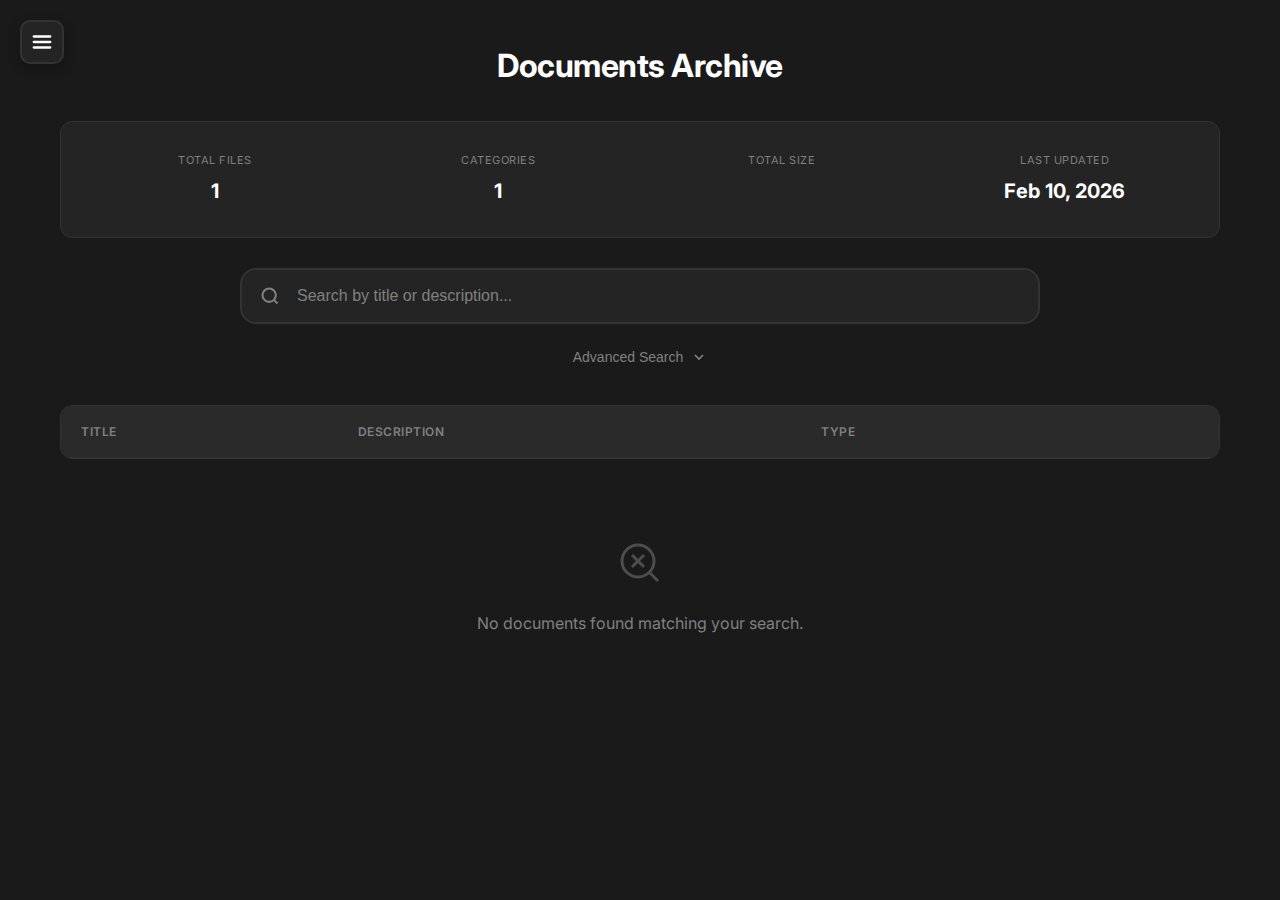
<file: index.html>
<!DOCTYPE html>
<html lang="en">
<head>
    <meta charset="UTF-8">
    <meta name="viewport" content="width=device-width, initial-scale=1.0">
    <title>Documents Archive</title>
    <link rel="stylesheet" href="src/css/style.css">
    <link href="https://fonts.googleapis.com/css2?family=Inter:wght@300;400;500;600;700&display=swap" rel="stylesheet">
</head>
<body>
    <!-- Mobile Menu Overlay -->
    <div id="mobileOverlay" class="mobile-overlay" onclick="closeMobileMenu()"></div>

    <!-- Mobile Menu -->
    <nav id="mobileMenu" class="mobile-menu">
        <button class="mobile-menu-close" onclick="closeMobileMenu()">
            <svg width="24" height="24" viewBox="0 0 24 24" fill="none" stroke="currentColor" stroke-width="2">
                <line x1="18" y1="6" x2="6" y2="18"></line>
                <line x1="6" y1="6" x2="18" y2="18"></line>
            </svg>
        </button>
        <a href="index.html" class="mobile-menu-item active">Home</a>
        <a href="index.html" class="mobile-menu-item">Documents</a>
        <a href="about.html" class="mobile-menu-item">About</a>
    </nav>

    <!-- Hamburger Button -->
    <button class="hamburger" onclick="openMobileMenu()" aria-label="Menu">
        <svg width="28" height="28" viewBox="0 0 24 24" fill="none" stroke="currentColor" stroke-width="2.5" stroke-linecap="round" stroke-linejoin="round">
            <line x1="3" y1="12" x2="21" y2="12"></line>
            <line x1="3" y1="6" x2="21" y2="6"></line>
            <line x1="3" y1="18" x2="21" y2="18"></line>
        </svg>
    </button>

    <!-- Main Container -->
    <div class="container">
        
        <!-- Site Title (Logo Text) -->
        <h1 class="site-title">Documents Archive</h1>

        <!-- Stats Bar -->
        <div class="stats-bar">
            <div class="stat-item">
                <span class="stat-label">Total Files</span>
                <span class="stat-value" id="totalFiles">0</span>
            </div>
            <div class="stat-item">
                <span class="stat-label">Categories</span>
                <span class="stat-value" id="totalCategories">0</span>
            </div>
            <div class="stat-item">
                <span class="stat-label">Total Size</span>
                <span class="stat-value" id="totalSize">0 GB</span>
            </div>
            <div class="stat-item">
                <span class="stat-label">Last Updated</span>
                <span class="stat-value" id="lastUpdate">Today</span>
            </div>
        </div>

        <!-- Search Section -->
        <div class="search-container">
            <div class="search-wrapper">
                <svg class="search-icon" width="20" height="20" viewBox="0 0 24 24" fill="none" stroke="currentColor" stroke-width="2.5">
                    <circle cx="11" cy="11" r="8"></circle>
                    <path d="m21 21-4.35-4.35"></path>
                </svg>
                <input type="text" id="searchInput" class="search-input" placeholder="Search by title or description...">
                <button class="search-clear" id="searchClear" onclick="clearSearch()">
                    <svg width="18" height="18" viewBox="0 0 24 24" fill="none" stroke="currentColor" stroke-width="2.5">
                        <line x1="18" y1="6" x2="6" y2="18"></line>
                        <line x1="6" y1="6" x2="18" y2="18"></line>
                    </svg>
                </button>
            </div>
            
            <!-- Advanced Search Toggle -->
            <button class="advanced-toggle" onclick="toggleAdvanced()">
                <span>Advanced Search</span>
                <svg id="advancedArrow" width="16" height="16" viewBox="0 0 24 24" fill="none" stroke="currentColor" stroke-width="2.5">
                    <polyline points="6 9 12 15 18 9"></polyline>
                </svg>
            </button>

            <!-- Advanced Search Panel -->
            <div id="advancedPanel" class="advanced-panel">
                <div class="checkbox-group">
                    <label class="checkbox-wrapper">
                        <input type="checkbox" id="checkAll" checked onchange="toggleAllTypes()">
                        <svg viewBox="0 0 64 64" height="2em" width="2em">
                            <path d="M 0 16 V 56 A 8 8 90 0 0 8 64 H 56 A 8 8 90 0 0 64 56 V 8 A 8 8 90 0 0 56 0 H 8 A 8 8 90 0 0 0 8 V 16 L 32 48 L 64 16 V 8 A 8 8 90 0 0 56 0 H 8 A 8 8 90 0 0 0 8 V 56 A 8 8 90 0 0 8 64 H 56 A 8 8 90 0 0 64 56 V 16" pathLength="575.0541381835938" class="checkbox-path"></path>
                        </svg>
                        <span>ALL</span>
                    </label>
                    
                    <label class="checkbox-wrapper">
                        <input type="checkbox" id="checkDoc" checked onchange="updateTypeFilter()">
                        <svg viewBox="0 0 64 64" height="2em" width="2em">
                            <path d="M 0 16 V 56 A 8 8 90 0 0 8 64 H 56 A 8 8 90 0 0 64 56 V 8 A 8 8 90 0 0 56 0 H 8 A 8 8 90 0 0 0 8 V 16 L 32 48 L 64 16 V 8 A 8 8 90 0 0 56 0 H 8 A 8 8 90 0 0 0 8 V 56 A 8 8 90 0 0 8 64 H 56 A 8 8 90 0 0 64 56 V 16" pathLength="575.0541381835938" class="checkbox-path"></path>
                        </svg>
                        <span>DOC</span>
                    </label>
                    
                    <label class="checkbox-wrapper">
                        <input type="checkbox" id="checkImg" checked onchange="updateTypeFilter()">
                        <svg viewBox="0 0 64 64" height="2em" width="2em">
                            <path d="M 0 16 V 56 A 8 8 90 0 0 8 64 H 56 A 8 8 90 0 0 64 56 V 8 A 8 8 90 0 0 56 0 H 8 A 8 8 90 0 0 0 8 V 16 L 32 48 L 64 16 V 8 A 8 8 90 0 0 56 0 H 8 A 8 8 90 0 0 0 8 V 56 A 8 8 90 0 0 8 64 H 56 A 8 8 90 0 0 64 56 V 16" pathLength="575.0541381835938" class="checkbox-path"></path>
                        </svg>
                        <span>IMG</span>
                    </label>
                    
                    <label class="checkbox-wrapper">
                        <input type="checkbox" id="checkVideo" checked onchange="updateTypeFilter()">
                        <svg viewBox="0 0 64 64" height="2em" width="2em">
                            <path d="M 0 16 V 56 A 8 8 90 0 0 8 64 H 56 A 8 8 90 0 0 64 56 V 8 A 8 8 90 0 0 56 0 H 8 A 8 8 90 0 0 0 8 V 16 L 32 48 L 64 16 V 8 A 8 8 90 0 0 56 0 H 8 A 8 8 90 0 0 0 8 V 56 A 8 8 90 0 0 8 64 H 56 A 8 8 90 0 0 64 56 V 16" pathLength="575.0541381835938" class="checkbox-path"></path>
                        </svg>
                        <span>VIDEO</span>
                    </label>
                </div>
                
                <div class="items-per-page">
                    <label>Items per page:</label>
                    <select id="itemsPerPage" onchange="changeItemsPerPage()">
                        <option value="10" selected>10</option>
                        <option value="20">20</option>
                    </select>
                </div>
            </div>
        </div>

        <!-- Documents Table -->
        <div class="table-container">
            <table class="documents-table">
                <thead>
                    <tr>
                        <th>TITLE</th>
                        <th>DESCRIPTION</th>
                        <th>TYPE</th>
                        <th></th>
                    </tr>
                </thead>
                <tbody id="documentsTableBody">
                    <!-- Documents loaded dynamically -->
                </tbody>
            </table>
        </div>

        <!-- Empty State -->
        <div id="emptyState" class="empty-state hidden">
            <svg width="48" height="48" viewBox="0 0 24 24" fill="none" stroke="currentColor" stroke-width="1.5">
                <circle cx="11" cy="11" r="8"></circle>
                <path d="m21 21-4.35-4.35"></path>
                <line x1="8" y1="8" x2="14" y2="14"></line>
                <line x1="14" y1="8" x2="8" y2="14"></line>
            </svg>
            <p>No documents found matching your search.</p>
        </div>

        <!-- Pagination -->
        <div class="pagination" id="pagination">
            <!-- Pagination buttons generated dynamically -->
        </div>

    </div>

    <!-- Scripts -->
    <script src="src/js/data.js"></script>
    <script src="src/js/app.js"></script>
</body>
</html>
</file>
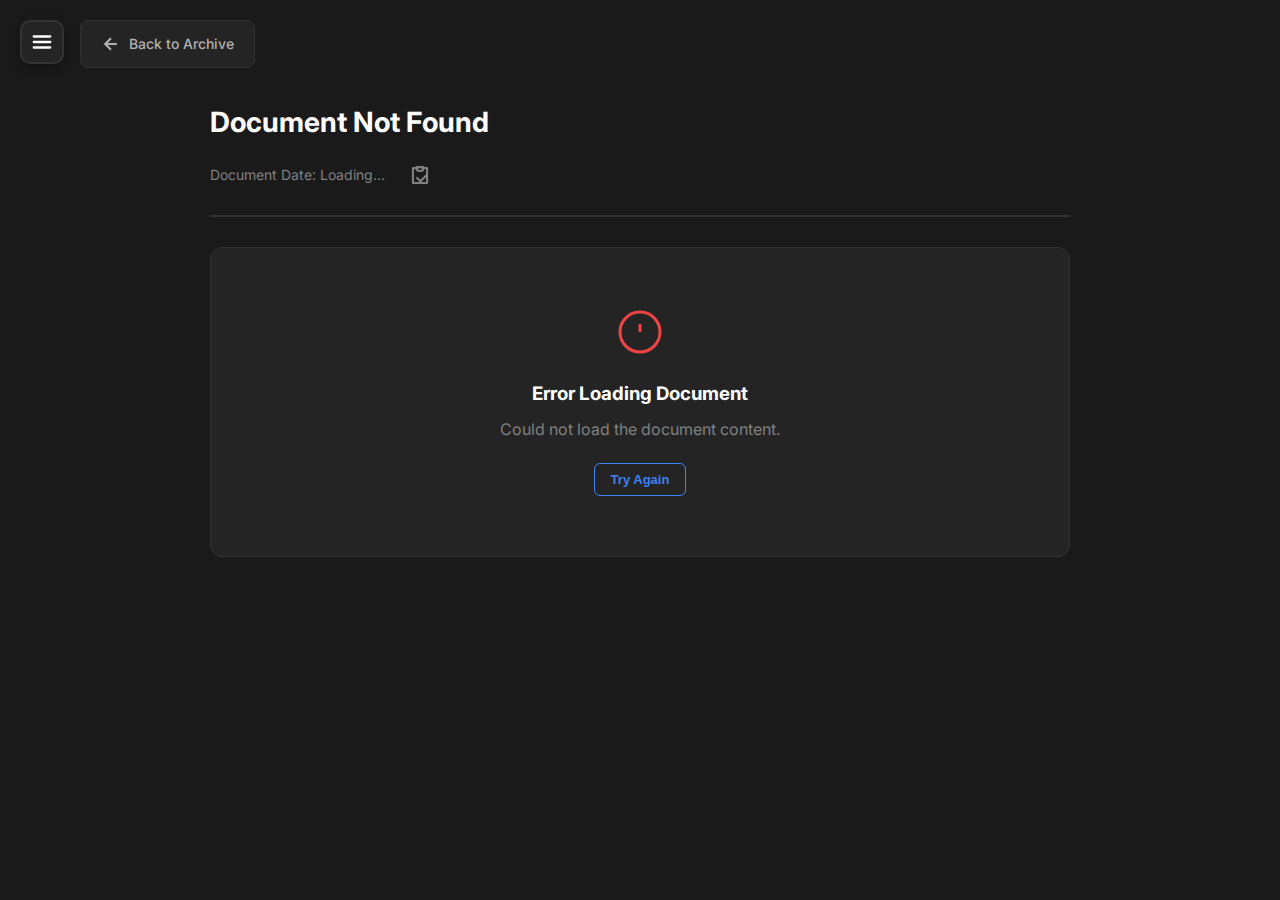
<file: document.html>
<!DOCTYPE html>
<html lang="en">
<head>
    <meta charset="UTF-8">
    <meta name="viewport" content="width=device-width, initial-scale=1.0">
    <title>Document View</title>
    <link rel="stylesheet" href="src/css/style.css">
    <link href="https://fonts.googleapis.com/css2?family=Inter:wght@300;400;500;600;700&display=swap" rel="stylesheet">
    <script src="src/js/markdown.js"></script>
</head>
<body class="document-page">
    <!-- Mobile Menu Overlay -->
    <div id="mobileOverlay" class="mobile-overlay" onclick="closeMobileMenu()"></div>

    <!-- Mobile Menu -->
    <nav id="mobileMenu" class="mobile-menu">
        <button class="mobile-menu-close" onclick="closeMobileMenu()">
            <svg width="24" height="24" viewBox="0 0 24 24" fill="none" stroke="currentColor" stroke-width="2">
                <line x1="18" y1="6" x2="6" y2="18"></line>
                <line x1="6" y1="6" x2="18" y2="18"></line>
            </svg>
        </button>
        <a href="index.html" class="mobile-menu-item">Home</a>
        <a href="documents.html" class="mobile-menu-item">Documents</a>
        <a href="about.html" class="mobile-menu-item">About</a>
    </nav>

    <!-- Hamburger Button -->
    <button class="hamburger" onclick="openMobileMenu()" aria-label="Menu">
        <svg width="28" height="28" viewBox="0 0 24 24" fill="none" stroke="currentColor" stroke-width="2.5" stroke-linecap="round" stroke-linejoin="round">
            <line x1="3" y1="12" x2="21" y2="12"></line>
            <line x1="3" y1="6" x2="21" y2="6"></line>
            <line x1="3" y1="18" x2="21" y2="18"></line>
        </svg>
    </button>

    <!-- Back Button -->
    <a href="index.html" class="back-button">
        <svg width="20" height="20" viewBox="0 0 24 24" fill="none" stroke="currentColor" stroke-width="2.5">
            <line x1="19" y1="12" x2="5" y2="12"></line>
            <polyline points="12 19 5 12 12 5"></polyline>
        </svg>
        Back to Archive
    </a>

    <!-- Document Container -->
    <div class="document-container">
        
        <!-- Document Header -->
        <div class="document-header">
            <h1 id="docTitle" class="document-title">Loading...</h1>
            <div class="document-meta">
                <span id="docDate">Document Date: Loading...</span>
                <button class="copy-link-btn" onclick="copyCurrentLink()" title="Copy Link">
                    <svg width="20" height="20" stroke-width="2.5" viewBox="0 0 24 24" fill="none" xmlns="http://www.w3.org/2000/svg">
                        <g id="Clipboard">
                            <path id="Rectangle 2" d="M15 3.5H20.5V21.5H3.5V3.5H9" stroke="currentColor" stroke-linecap="round" stroke-linejoin="round"/>
                            <path id="Vector 1" d="M8.5 15.5L12.5 19.5L19.5 12.5" stroke="currentColor" stroke-linecap="round" stroke-linejoin="round"/>
                            <path id="Rectangle 1" d="M7.8431 3.5V2.5H16.1569V3.5C16.1569 5.49763 14.536 7.11364 12.5388 7.11364H11.4612C9.46398 7.11364 7.8431 5.49763 7.8431 3.5Z" stroke="currentColor" stroke-linecap="round" stroke-linejoin="round"/>
                        </g>
                    </svg>
                </button>
            </div>
        </div>

        <!-- Loading State -->
        <div id="loadingState" class="document-content-wrapper" style="text-align: center; padding: 60px;">
            <div class="loading-spinner" style="width: 40px; height: 40px; border-width: 3px;"></div>
            <p style="margin-top: 20px; color: var(--text-muted);">Loading document...</p>
        </div>

        <!-- Document Content -->
        <div id="docContent" class="document-content-wrapper hidden">
            <!-- Summary Section -->
            <div id="docSummary" class="document-summary"></div>
            
            <!-- People Section -->
            <div id="docPeople" class="document-section hidden">
                <h3>People</h3>
                <ul></ul>
            </div>

            <!-- Places Section -->
            <div id="docPlaces" class="document-section hidden">
                <h3>Places</h3>
                <ul></ul>
            </div>

            <!-- Custom Sections -->
            <div id="docCustomSections"></div>

            <!-- File Viewer -->
            <div class="file-viewer">
                <div class="file-viewer-header">
                    <span class="file-viewer-title">Document Preview</span>
                    <a id="downloadBtn" href="#" class="download-link" download>Download the file directly</a>
                </div>
                <div class="file-viewer-content">
                    <iframe id="docIframe" src="" frameborder="0"></iframe>
                </div>
            </div>
        </div>

        <!-- Error State -->
        <div id="errorState" class="document-content-wrapper hidden" style="text-align: center; padding: 60px;">
            <svg width="48" height="48" viewBox="0 0 24 24" fill="none" stroke="currentColor" stroke-width="1.5" style="color: #ef4444; margin-bottom: 16px;">
                <circle cx="12" cy="12" r="10"></circle>
                <line x1="12" y1="8" x2="12" y2="12"></line>
                <line x1="12" y1="16" x2="12.01" y2="16"></line>
            </svg>
            <h3 style="color: var(--text-primary); margin-bottom: 8px;">Error Loading Document</h3>
            <p style="color: var(--text-muted); margin-bottom: 20px;">Could not load the document content.</p>
            <button onclick="location.reload()" class="view-btn">Try Again</button>
        </div>

    </div>

    <!-- Toast Notification -->
    <div id="toast" class="toast">Link copied to clipboard!</div>

    <script src="src/js/data.js"></script>
    <script>
        // Get document ID from URL
        const urlParams = new URLSearchParams(window.location.search);
        const docId = urlParams.get('id');

        // Mobile Menu Functions
        function openMobileMenu() {
            document.getElementById('mobileMenu').classList.add('open');
            document.getElementById('mobileOverlay').classList.add('show');
            document.body.style.overflow = 'hidden';
        }

        function closeMobileMenu() {
            document.getElementById('mobileMenu').classList.remove('open');
            document.getElementById('mobileOverlay').classList.remove('show');
            document.body.style.overflow = '';
        }

        // Show/Hide states
        function showLoading() {
            document.getElementById('loadingState').classList.remove('hidden');
            document.getElementById('docContent').classList.add('hidden');
            document.getElementById('errorState').classList.add('hidden');
        }

        function showContent() {
            document.getElementById('loadingState').classList.add('hidden');
            document.getElementById('docContent').classList.remove('hidden');
            document.getElementById('errorState').classList.add('hidden');
        }

        function showError() {
            document.getElementById('loadingState').classList.add('hidden');
            document.getElementById('docContent').classList.add('hidden');
            document.getElementById('errorState').classList.remove('hidden');
        }

        // Load Document
        async function loadDocument() {
            if (!docId) {
                document.getElementById('docTitle').textContent = 'Document Not Found';
                showError();
                return;
            }

            // Try to find document in data.js first
            let doc = documentsData[docId];
            
            // If not found, try to auto-load from src/docs/
            if (!doc) {
                doc = await autoLoadDocument(docId);
            }

            if (!doc) {
                document.getElementById('docTitle').textContent = 'Document Not Found';
                showError();
                return;
            }

            // Set title and meta
            document.getElementById('docTitle').textContent = doc.title;
            document.getElementById('docDate').textContent = `Document Date: ${doc.date}`;
            document.title = `${doc.title} - Documents Archive`;
            
            // Set download link
            const downloadBtn = document.getElementById('downloadBtn');
            if (doc.fileUrl) {
                downloadBtn.href = doc.fileUrl;
                downloadBtn.download = doc.filename;
                downloadBtn.style.display = 'inline';
            } else {
                downloadBtn.style.display = 'none';
            }

            // Load markdown content
            try {
                const markdownUrl = doc.markdownUrl || `./src/docs/${docId}.md`;
                const response = await fetch(markdownUrl);
                
                if (!response.ok) {
                    throw new Error(`HTTP ${response.status}: ${response.statusText}`);
                }
                
                const markdown = await response.text();
                
                if (!markdown || markdown.trim().length === 0) {
                    throw new Error('Empty markdown file');
                }

                // Parse and display markdown
                const html = MarkdownParser.parse(markdown);
                document.getElementById('docSummary').innerHTML = html;

                // Parse special sections
                parseMarkdownSections(markdown);
                
                showContent();

            } catch (error) {
                console.error('Error loading markdown:', error);
                // Show basic info even if markdown fails
                document.getElementById('docSummary').innerHTML = `
                    <h2>Document Information</h2>
                    <p>${doc.description || 'No description available.'}</p>
                    <p style="color: var(--text-muted); margin-top: 20px;">
                        <small>Detailed description unavailable. You can still download the file below.</small>
                    </p>
                `;
                showContent();
            }

            // Set iframe preview
            setupIframePreview(doc);
        }

        // Auto-load document from file system
        async function autoLoadDocument(id) {
            // Try to fetch the markdown file to see if it exists
            try {
                const mdResponse = await fetch(`./src/docs/${id}.md`, { method: 'HEAD' });
                if (!mdResponse.ok) return null;
                
                // Try to get file info from directory listing or default values
                const doc = {
                    id: id,
                    title: id.split('-').map(word => 
                        word.charAt(0).toUpperCase() + word.slice(1)
                    ).join(' '),
                    description: 'Auto-loaded document',
                    filename: `${id}.pdf`,
                    fileUrl: `./src/docs/${id}.pdf`,
                    markdownUrl: `./src/docs/${id}.md`,
                    date: new Date().toISOString().split('T')[0],
                    size: 'Unknown',
                    type: 'pdf',
                    category: 'DOCUMENT',
                    fileType: 'doc'
                };

                // Try to determine actual file type
                const extensions = ['pdf', 'mp4', 'jpg', 'png', 'docx', 'txt'];
                for (const ext of extensions) {
                    try {
                        const fileCheck = await fetch(`./src/docs/${id}.${ext}`, { method: 'HEAD' });
                        if (fileCheck.ok) {
                            doc.filename = `${id}.${ext}`;
                            doc.fileUrl = `./src/docs/${id}.${ext}`;
                            doc.type = ext;
                            doc.fileType = getFileTypeFromExt(ext);
                            break;
                        }
                    } catch (e) {
                        // Continue to next extension
                    }
                }

                return doc;
                
            } catch (error) {
                console.error('Auto-load failed:', error);
                return null;
            }
        }

        function getFileTypeFromExt(ext) {
            const docExts = ['pdf', 'doc', 'docx', 'txt', 'rtf', 'xls', 'xlsx', 'ppt', 'pptx'];
            const imgExts = ['jpg', 'jpeg', 'png', 'gif', 'bmp', 'webp', 'svg'];
            const videoExts = ['mp4', 'avi', 'mkv', 'mov', 'webm'];
            
            if (docExts.includes(ext)) return 'doc';
            if (imgExts.includes(ext)) return 'img';
            if (videoExts.includes(ext)) return 'video';
            return 'doc';
        }

        function setupIframePreview(doc) {
            const iframe = document.getElementById('docIframe');
            const fileExt = (doc.type || 'pdf').toLowerCase();
            
            if (fileExt === 'pdf') {
                // Use Google Docs viewer as fallback for better compatibility
                const fileUrl = encodeURIComponent(window.location.origin + '/' + doc.fileUrl.replace('./', ''));
                iframe.src = `https://docs.google.com/gview?embedded=1&url=${fileUrl}`;
                // Fallback to direct if Google fails
                iframe.onerror = () => {
                    iframe.src = doc.fileUrl;
                };
            } else if (['jpg', 'jpeg', 'png', 'gif', 'webp', 'bmp', 'svg'].includes(fileExt)) {
                iframe.srcdoc = `
                    <!DOCTYPE html>
                    <html>
                    <head>
                        <style>
                            body { 
                                margin: 0; 
                                display: flex; 
                                align-items: center; 
                                justify-content: center; 
                                min-height: 100vh; 
                                background: #0a0a0a;
                            }
                            img { 
                                max-width: 100%; 
                                max-height: 90vh; 
                                object-fit: contain;
                            }
                        </style>
                    </head>
                    <body>
                        <img src="${doc.fileUrl}" alt="${doc.title}" onerror="this.parentElement.innerHTML='<p style=\\'color:white;text-align:center;\\'>Image failed to load</p>'">
                    </body>
                    </html>
                `;
            } else if (['mp4', 'webm', 'ogg', 'mov'].includes(fileExt)) {
                iframe.srcdoc = `
                    <!DOCTYPE html>
                    <html>
                    <head>
                        <style>
                            body { 
                                margin: 0; 
                                display: flex; 
                                align-items: center; 
                                justify-content: center; 
                                min-height: 100vh; 
                                background: #0a0a0a;
                            }
                            video { 
                                max-width: 100%; 
                                max-height: 90vh;
                            }
                        </style>
                    </head>
                    <body>
                        <video controls>
                            <source src="${doc.fileUrl}" type="video/${fileExt}">
                            <p style="color:white;">Your browser does not support the video tag.</p>
                        </video>
                    </body>
                    </html>
                `;
            } else {
                iframe.srcdoc = `
                    <!DOCTYPE html>
                    <html>
                    <head>
                        <style>
                            body { 
                                margin: 0; 
                                display: flex; 
                                align-items: center; 
                                justify-content: center; 
                                min-height: 100vh; 
                                background: #0a0a0a;
                                color: #fff;
                                font-family: sans-serif;
                                text-align: center;
                                padding: 40px;
                            }
                        </style>
                    </head>
                    <body>
                        <div>
                            <h3>Preview not available</h3>
                            <p>This file type cannot be previewed in browser.</p>
                            <a href="${doc.fileUrl}" download style="color: #3b82f6;">Download ${doc.filename}</a>
                        </div>
                    </body>
                    </html>
                `;
            }
        }

        function parseMarkdownSections(markdown) {
            // Extract People section
            const peopleMatch = markdown.match(/## People\s*\n([\s\S]*?)(?=##|$)/i);
            if (peopleMatch) {
                const peopleList = peopleMatch[1].split('\n')
                    .filter(line => line.trim().match(/^[-*]\s+/))
                    .map(line => line.replace(/^[-*]\s+/, '').trim())
                    .filter(line => line.length > 0);
                
                if (peopleList.length > 0) {
                    const peopleSection = document.getElementById('docPeople');
                    peopleSection.classList.remove('hidden');
                    peopleSection.querySelector('ul').innerHTML = peopleList.map(p => 
                        `<li>${escapeHtml(p)}</li>`
                    ).join('');
                }
            }

            // Extract Places section
            const placesMatch = markdown.match(/## Places\s*\n([\s\S]*?)(?=##|$)/i);
            if (placesMatch) {
                const placesList = placesMatch[1].split('\n')
                    .filter(line => line.trim().match(/^[-*]\s+/))
                    .map(line => line.replace(/^[-*]\s+/, '').trim())
                    .filter(line => line.length > 0);
                
                if (placesList.length > 0) {
                    const placesSection = document.getElementById('docPlaces');
                    placesSection.classList.remove('hidden');
                    placesSection.querySelector('ul').innerHTML = placesList.map(p => 
                        `<li>${escapeHtml(p)}</li>`
                    ).join('');
                }
            }
        }

        function escapeHtml(text) {
            const div = document.createElement('div');
            div.textContent = text;
            return div.innerHTML;
        }

        // Copy Link Function
        function copyCurrentLink() {
            const url = window.location.href;
            navigator.clipboard.writeText(url).then(() => {
                showToast();
            }).catch(err => {
                // Fallback
                const textArea = document.createElement('textarea');
                textArea.value = url;
                document.body.appendChild(textArea);
                textArea.select();
                document.execCommand('copy');
                document.body.removeChild(textArea);
                showToast();
            });
        }

        function showToast() {
            const toast = document.getElementById('toast');
            toast.classList.add('show');
            setTimeout(() => {
                toast.classList.remove('show');
            }, 2000);
        }

        // Initialize
        showLoading();
        loadDocument();
    </script>
</body>
</html>
</file>
<file: src/css/style.css>
/* Reset and Base */
* {
    margin: 0;
    padding: 0;
    box-sizing: border-box;
}

:root {
    --bg-primary: #1a1a1a;
    --bg-secondary: #242424;
    --bg-tertiary: #2a2a2a;
    --bg-hover: #333333;
    --text-primary: #ffffff;
    --text-secondary: #b0b0b0;
    --text-muted: #808080;
    --accent-blue: #3b82f6;
    --accent-red: #dc2626;
    --accent-green: #10b981;
    --border-color: #333333;
    --shadow: 0 4px 6px -1px rgba(0, 0, 0, 0.5);
}

body {
    font-family: 'Inter', -apple-system, BlinkMacSystemFont, 'Segoe UI', Roboto, sans-serif;
    background-color: var(--bg-primary);
    color: var(--text-primary);
    line-height: 1.6;
    min-height: 100vh;
}

/* Container */
.container {
    max-width: 1200px;
    margin: 0 auto;
    padding: 40px 20px;
}

/* Mobile Overlay */
.mobile-overlay {
    position: fixed;
    inset: 0;
    background: rgba(0, 0, 0, 0.8);
    backdrop-filter: blur(4px);
    z-index: 998;
    opacity: 0;
    visibility: hidden;
    transition: all 0.3s ease;
}

.mobile-overlay.show {
    opacity: 1;
    visibility: visible;
}

/* Hamburger Button - KÜÇÜLTÜLDÜ */
.hamburger {
    position: fixed;
    top: 20px;
    left: 20px;
    z-index: 1000;
    width: 44px;
    height: 44px;
    background: var(--bg-secondary);
    border: 2px solid var(--border-color);
    border-radius: 10px;
    cursor: pointer;
    display: flex;
    align-items: center;
    justify-content: center;
    color: var(--text-primary);
    transition: all 0.3s ease;
    box-shadow: 0 4px 12px rgba(0, 0, 0, 0.3);
}

.hamburger svg {
    width: 22px;
    height: 22px;
}

.hamburger:hover {
    background: var(--bg-hover);
    border-color: var(--accent-blue);
    transform: scale(1.05);
    box-shadow: 0 0 20px rgba(59, 130, 246, 0.3);
}

.hamburger:active {
    transform: scale(0.95);
}

/* Mobile Menu */
.mobile-menu {
    position: fixed;
    top: 0;
    left: 0;
    width: 280px;
    height: 100vh;
    background: var(--bg-secondary);
    border-right: 2px solid var(--border-color);
    z-index: 999;
    padding: 80px 0 20px;
    transform: translateX(-100%);
    transition: transform 0.3s cubic-bezier(0.4, 0, 0.2, 1);
}

.mobile-menu.open {
    transform: translateX(0);
}

.mobile-menu-close {
    position: absolute;
    top: 20px;
    right: 20px;
    width: 36px;
    height: 36px;
    background: transparent;
    border: none;
    color: var(--text-secondary);
    cursor: pointer;
    display: flex;
    align-items: center;
    justify-content: center;
    border-radius: 8px;
    transition: all 0.2s;
}

.mobile-menu-close svg {
    width: 20px;
    height: 20px;
}

.mobile-menu-close:hover {
    background: var(--bg-hover);
    color: var(--text-primary);
}

.mobile-menu-item {
    display: block;
    padding: 14px 24px;
    color: var(--text-secondary);
    text-decoration: none;
    font-size: 15px;
    font-weight: 500;
    transition: all 0.2s;
    border-left: 3px solid transparent;
}

.mobile-menu-item:hover,
.mobile-menu-item.active {
    background: var(--bg-tertiary);
    color: var(--text-primary);
    border-left-color: var(--accent-blue);
    padding-left: 28px;
}

/* Site Title */
.site-title {
    text-align: center;
    font-size: 32px;
    font-weight: 700;
    margin-bottom: 30px;
    color: var(--text-primary);
    letter-spacing: -0.5px;
}

/* Stats Bar */
.stats-bar {
    display: grid;
    grid-template-columns: repeat(4, 1fr);
    gap: 15px;
    margin-bottom: 30px;
    background: var(--bg-secondary);
    padding: 20px;
    border-radius: 12px;
    border: 1px solid var(--border-color);
}

.stat-item {
    text-align: center;
    padding: 10px;
}

.stat-label {
    display: block;
    font-size: 11px;
    text-transform: uppercase;
    letter-spacing: 0.5px;
    color: var(--text-muted);
    margin-bottom: 5px;
}

.stat-value {
    display: block;
    font-size: 20px;
    font-weight: 700;
    color: var(--text-primary);
}

@media (max-width: 768px) {
    .stats-bar {
        grid-template-columns: repeat(2, 1fr);
    }
}

/* Search Container */
.search-container {
    margin-bottom: 30px;
}

/* Search Wrapper */
.search-wrapper {
    position: relative;
    width: 100%;
    max-width: 800px;
    margin: 0 auto 15px;
}

.search-icon {
    position: absolute;
    left: 20px;
    top: 50%;
    transform: translateY(-50%);
    color: var(--text-muted);
    pointer-events: none;
}

.search-input {
    width: 100%;
    height: 56px;
    background: var(--bg-secondary);
    border: 2px solid var(--border-color);
    border-radius: 16px;
    padding: 0 50px 0 55px;
    font-size: 16px;
    color: var(--text-primary);
    transition: all 0.3s ease;
    outline: none;
}

.search-input::placeholder {
    color: var(--text-muted);
}

.search-input:hover {
    border-color: #4a4a4a;
    box-shadow: 0 0 0 4px rgba(59, 130, 246, 0.1);
}

.search-input:focus {
    border-color: var(--accent-blue);
    box-shadow: 0 0 0 4px rgba(59, 130, 246, 0.2);
}

.search-clear {
    position: absolute;
    right: 15px;
    top: 50%;
    transform: translateY(-50%);
    width: 32px;
    height: 32px;
    background: transparent;
    border: none;
    color: var(--text-muted);
    cursor: pointer;
    display: none;
    align-items: center;
    justify-content: center;
    border-radius: 8px;
    transition: all 0.2s;
}

.search-clear:hover {
    background: var(--bg-hover);
    color: var(--text-primary);
}

.search-clear.show {
    display: flex;
}

/* Advanced Search Toggle */
.advanced-toggle {
    display: flex;
    align-items: center;
    justify-content: center;
    gap: 8px;
    margin: 0 auto;
    padding: 10px 20px;
    background: transparent;
    border: none;
    color: var(--text-muted);
    font-size: 14px;
    cursor: pointer;
    transition: all 0.2s;
    border-radius: 8px;
}

.advanced-toggle:hover {
    color: var(--text-primary);
    background: var(--bg-secondary);
}

.advanced-toggle svg {
    transition: transform 0.3s ease;
}

.advanced-toggle.active svg {
    transform: rotate(180deg);
}

/* Advanced Panel */
.advanced-panel {
    max-width: 800px;
    margin: 15px auto 0;
    padding: 20px;
    background: var(--bg-secondary);
    border: 1px solid var(--border-color);
    border-radius: 12px;
    display: none;
    animation: slideDown 0.3s ease;
}

.advanced-panel.show {
    display: block;
}

@keyframes slideDown {
    from {
        opacity: 0;
        transform: translateY(-10px);
    }
    to {
        opacity: 1;
        transform: translateY(0);
    }
}

/* Checkbox Group */
.checkbox-group {
    display: flex;
    gap: 20px;
    margin-bottom: 20px;
    flex-wrap: wrap;
}

.checkbox-wrapper {
    display: flex;
    align-items: center;
    gap: 8px;
    cursor: pointer;
    font-size: 13px;
    font-weight: 600;
    color: var(--text-secondary);
    transition: all 0.2s;
}

.checkbox-wrapper:hover {
    color: var(--text-primary);
}

.checkbox-wrapper input {
    appearance: none;
    width: 18px;  /* Sabit küçük boyut */
    height: 18px;
    border: 2px solid var(--text-muted);
    border-radius: 4px;
    background: transparent;
    cursor: pointer;
    position: relative;
    transition: all 0.2s;
}

.checkbox-wrapper input:checked {
    background: var(--accent-blue);
    border-color: var(--accent-blue);
}

.checkbox-wrapper input:checked::after {
    content: '';
    position: absolute;
    left: 5px;
    top: 1px;
    width: 4px;
    height: 9px;
    border: solid white;
    border-width: 0 2px 2px 0;
    transform: rotate(45deg);
}

/* ESKİ SVG YAPISINI KALDIR - Basit CSS checkbox kullan */
.checkbox-wrapper svg {
    display: none; /* SVG'yi gizle */
}

.checkbox-path {
    fill: none;
    stroke: var(--text-muted);
    stroke-width: 6;
    stroke-linecap: round;
    stroke-linejoin: round;
    stroke-dasharray: 100;
    stroke-dashoffset: 101;
    transition: all 0.3s ease;
}

.checkbox-wrapper input:checked + svg .checkbox-path {
    stroke: var(--accent-blue);
    stroke-dashoffset: 0;
    animation: dash 0.3s linear forwards;
}

.checkbox-wrapper input:checked ~ span {
    color: var(--text-primary);
}

@keyframes dash {
    to {
        stroke-dashoffset: 0;
    }
}

/* Items Per Page */
.items-per-page {
    display: flex;
    align-items: center;
    gap: 10px;
    padding-top: 15px;
    border-top: 1px solid var(--border-color);
}

.items-per-page label {
    font-size: 14px;
    color: var(--text-secondary);
}

.items-per-page select {
    padding: 8px 12px;
    background: var(--bg-primary);
    border: 1px solid var(--border-color);
    border-radius: 6px;
    color: var(--text-primary);
    font-size: 14px;
    cursor: pointer;
    outline: none;
}

.items-per-page select:focus {
    border-color: var(--accent-blue);
}

/* Table Container */
.table-container {
    background: var(--bg-secondary);
    border: 1px solid var(--border-color);
    border-radius: 12px;
    overflow: hidden;
    margin-bottom: 20px;
}

.documents-table {
    width: 100%;
    border-collapse: collapse;
}

.documents-table th {
    text-align: left;
    padding: 16px 20px;
    font-size: 12px;
    font-weight: 600;
    text-transform: uppercase;
    letter-spacing: 0.5px;
    color: var(--text-muted);
    background: var(--bg-tertiary);
    border-bottom: 1px solid var(--border-color);
}

.documents-table td {
    padding: 20px;
    border-bottom: 1px solid var(--border-color);
    vertical-align: top;
}

.documents-table tr:last-child td {
    border-bottom: none;
}

.documents-table tr {
    transition: all 0.2s;
}

.documents-table tbody tr:hover {
    background: var(--bg-hover);
}

/* Title Cell */
.doc-title {
    font-weight: 600;
    color: var(--text-primary);
    font-size: 15px;
    margin-bottom: 4px;
}

/* Description Cell */
.doc-description {
    color: var(--text-secondary);
    font-size: 14px;
    line-height: 1.6;
    max-width: 600px;
}

/* Type Badge */
.type-badge {
    display: inline-block;
    padding: 6px 12px;
    border-radius: 4px;
    font-size: 11px;
    font-weight: 700;
    text-transform: uppercase;
    letter-spacing: 0.5px;
}

.type-badge.leaked {
    background: rgba(220, 38, 38, 0.2);
    color: #ef4444;
    border: 1px solid rgba(220, 38, 38, 0.3);
}

.type-badge.federal {
    background: rgba(220, 38, 38, 0.2);
    color: #ef4444;
    border: 1px solid rgba(220, 38, 38, 0.3);
}

.type-badge.court-document {
    background: rgba(220, 38, 38, 0.2);
    color: #ef4444;
    border: 1px solid rgba(220, 38, 38, 0.3);
}

.type-badge.document {
    background: rgba(59, 130, 246, 0.2);
    color: #60a5fa;
    border: 1px solid rgba(59, 130, 246, 0.3);
}

.type-badge.evidence {
    background: rgba(245, 158, 11, 0.2);
    color: #f59e0b;
    border: 1px solid rgba(245, 158, 11, 0.3);
}

/* View Button */
.view-btn {
    display: inline-flex;
    align-items: center;
    gap: 6px;
    padding: 8px 16px;
    background: transparent;
    border: 1px solid var(--accent-blue);
    color: var(--accent-blue);
    text-decoration: none;
    border-radius: 6px;
    font-size: 13px;
    font-weight: 600;
    transition: all 0.2s;
    white-space: nowrap;
}

.view-btn:hover {
    background: var(--accent-blue);
    color: white;
    transform: translateY(-1px);
    box-shadow: 0 4px 12px rgba(59, 130, 246, 0.3);
}

/* Empty State */
.empty-state {
    text-align: center;
    padding: 60px 20px;
    color: var(--text-muted);
}

.empty-state svg {
    margin-bottom: 16px;
    opacity: 0.5;
}

.empty-state.hidden {
    display: none;
}

/* Pagination - DÜZELTİLMİŞ */
.pagination {
    display: flex;
    justify-content: center;
    align-items: center;
    gap: 8px;
    margin-top: 30px;
    flex-wrap: wrap;
}

.page-btn {
    min-width: 40px;
    height: 40px;
    padding: 0 12px;
    background: var(--bg-secondary);
    border: 1px solid var(--border-color);
    color: var(--text-secondary);
    font-size: 14px;
    font-weight: 600;
    cursor: pointer;
    border-radius: 8px;
    transition: all 0.2s;
    display: flex;
    align-items: center;
    justify-content: center;
}

.page-btn:hover:not(:disabled):not(.active) {
    background: var(--bg-hover);
    border-color: var(--accent-blue);
    color: var(--text-primary);
    transform: translateY(-2px);
}

/* AKTİF SAYFA - KESİNLİKLE TIKLANMIŞ GİBİ GÖSTER */
.page-btn.active {
    background: var(--accent-blue) !important;
    border-color: var(--accent-blue) !important;
    color: white !important;
    transform: scale(1.05);
    box-shadow: 0 0 15px rgba(59, 130, 246, 0.4);
}

.page-btn:disabled {
    opacity: 0.5;
    cursor: not-allowed;
}

/* Page Transition Animation */
@keyframes silentLion {
    0% {
        opacity: 0;
        transform: translateY(20px) scale(0.95);
    }
    50% {
        opacity: 0.5;
        transform: translateY(10px) scale(0.98);
    }
    100% {
        opacity: 1;
        transform: translateY(0) scale(1);
    }
}

.page-transition {
    animation: silentLion 0.5s cubic-bezier(0.4, 0, 0.2, 1) forwards;
}

/* Document Page Styles */
.document-page {
    padding-top: 80px;
}

.back-button {
    position: fixed;
    top: 20px;
    left: 80px;
    display: inline-flex;
    align-items: center;
    gap: 8px;
    padding: 12px 20px;
    background: var(--bg-secondary);
    border: 1px solid var(--border-color);
    color: var(--text-secondary);
    text-decoration: none;
    border-radius: 8px;
    font-size: 14px;
    font-weight: 500;
    transition: all 0.2s;
    z-index: 100;
}

.back-button:hover {
    background: var(--bg-hover);
    color: var(--text-primary);
    border-color: var(--accent-blue);
}

.document-container {
    max-width: 900px;
    margin: 0 auto;
    padding: 20px;
}

.document-header {
    margin-bottom: 30px;
    padding-bottom: 20px;
    border-bottom: 2px solid var(--border-color);
}

.document-title {
    font-size: 28px;
    font-weight: 700;
    margin-bottom: 10px;
    color: var(--text-primary);
}

.document-meta {
    display: flex;
    align-items: center;
    gap: 15px;
    color: var(--text-muted);
    font-size: 14px;
}

/* Copy Link Button */
.copy-link-btn {
    width: 40px;
    height: 40px;
    border-radius: 10px;
    border: none;
    background: transparent;
    cursor: pointer;
    display: flex;
    align-items: center;
    justify-content: center;
    position: relative;
    overflow: hidden;
    transition: all 0.3s;
    color: var(--text-muted);
}

.copy-link-btn svg {
    width: 20px;
    height: 20px;
    transition: all 0.3s;
}

.copy-link-btn:hover {
    background: var(--bg-secondary);
    color: var(--accent-blue);
    box-shadow: 0 0 15px rgba(59, 130, 246, 0.3);
}

.copy-link-btn:active {
    transform: scale(0.95);
}

/* Toast Notification */
.toast {
    position: fixed;
    bottom: 30px;
    left: 50%;
    transform: translateX(-50%) translateY(100px);
    background: var(--bg-secondary);
    color: var(--text-primary);
    padding: 16px 32px;
    border-radius: 12px;
    border: 1px solid var(--accent-green);
    font-weight: 600;
    opacity: 0;
    transition: all 0.3s ease;
    z-index: 1001;
    box-shadow: 0 10px 40px rgba(0, 0, 0, 0.5);
}

.toast.show {
    opacity: 1;
    transform: translateX(-50%) translateY(0);
}

/* Document Content */
.document-content-wrapper {
    background: var(--bg-secondary);
    border: 1px solid var(--border-color);
    border-radius: 12px;
    padding: 30px;
    margin-bottom: 30px;
}

.document-summary {
    color: var(--text-secondary);
    line-height: 1.8;
    font-size: 15px;
}

.document-summary h2 {
    color: var(--text-primary);
    font-size: 20px;
    margin: 25px 0 15px;
    padding-bottom: 10px;
    border-bottom: 1px solid var(--border-color);
}

.document-summary h3 {
    color: var(--text-primary);
    font-size: 18px;
    margin: 20px 0 10px;
}

.document-summary p {
    margin-bottom: 15px;
}

.document-summary ul {
    margin: 15px 0;
    padding-left: 25px;
}

.document-summary li {
    margin-bottom: 8px;
}

.document-section {
    margin-top: 25px;
}

.document-section h3 {
    color: var(--text-primary);
    font-size: 18px;
    margin-bottom: 15px;
    font-weight: 600;
}

.document-section ul {
    list-style: none;
    padding: 0;
}

.document-section li {
    padding: 8px 0;
    color: var(--text-secondary);
    border-bottom: 1px solid var(--border-color);
    position: relative;
    padding-left: 20px;
}

.document-section li:before {
    content: "•";
    color: var(--accent-blue);
    position: absolute;
    left: 0;
    font-weight: bold;
}

.document-section.hidden {
    display: none;
}

/* File Viewer */
.file-viewer {
    margin-top: 30px;
    border: 1px solid var(--border-color);
    border-radius: 12px;
    overflow: hidden;
    background: var(--bg-primary);
}

.file-viewer-header {
    display: flex;
    justify-content: space-between;
    align-items: center;
    padding: 15px 20px;
    background: var(--bg-tertiary);
    border-bottom: 1px solid var(--border-color);
}

.file-viewer-title {
    font-weight: 600;
    color: var(--text-primary);
    font-size: 14px;
}

.download-link {
    color: var(--accent-blue);
    text-decoration: none;
    font-size: 13px;
    font-weight: 500;
    transition: all 0.2s;
}

.download-link:hover {
    text-decoration: underline;
    color: #60a5fa;
}

.file-viewer-content {
    height: 600px;
    background: #0a0a0a;
}

.file-viewer-content iframe {
    width: 100%;
    height: 100%;
    border: none;
}

/* About Page */
.about-container {
    max-width: 800px;
}

.about-content {
    background: var(--bg-secondary);
    border: 1px solid var(--border-color);
    border-radius: 12px;
    padding: 40px;
}

.about-content h2 {
    color: var(--text-primary);
    font-size: 24px;
    margin-bottom: 20px;
}

.about-content p {
    color: var(--text-secondary);
    margin-bottom: 15px;
    line-height: 1.8;
}

.about-content ul {
    margin: 20px 0;
    padding-left: 25px;
}

.about-content li {
    color: var(--text-secondary);
    margin-bottom: 10px;
    position: relative;
}

/* Responsive */
@media (max-width: 768px) {
    .container {
        padding: 80px 15px 20px;
    }
    
    .site-title {
        font-size: 24px;
    }
    
    .stats-bar {
        grid-template-columns: repeat(2, 1fr);
        gap: 10px;
    }
    
    .documents-table th,
    .documents-table td {
        padding: 12px;
    }
    
    .doc-description {
        font-size: 13px;
    }
    
    .checkbox-group {
        gap: 15px;
    }
    
    .checkbox-wrapper svg {
        width: 1.1em;
        height: 1.1em;
    }
    
    .back-button {
        left: 20px;
        top: 80px;
    }
    
    .document-page {
        padding-top: 140px;
    }
    
    .file-viewer-content {
        height: 400px;
    }
}

/* Highlight Search Text */
.highlight {
    background: rgba(234, 179, 8, 0.3);
    padding: 0 2px;
    border-radius: 2px;
    color: var(--text-primary);
}

/* Smooth Scroll */
html {
    scroll-behavior: smooth;
}

/* Loading State */
.loading-spinner {
    display: inline-block;
    width: 20px;
    height: 20px;
    border: 2px solid var(--border-color);
    border-top-color: var(--accent-blue);
    border-radius: 50%;
    animation: spin 0.8s linear infinite;
}

@keyframes spin {
    to { transform: rotate(360deg); }
}

.hidden {
    display: none !important;
}

/* Category Filters */
.category-filters {
    display: flex;
    gap: 10px;
    margin-bottom: 20px;
    flex-wrap: wrap;
    justify-content: center;
}

.category-btn {
    padding: 8px 16px;
    background: var(--bg-secondary);
    border: 1px solid var(--border-color);
    color: var(--text-secondary);
    font-size: 13px;
    font-weight: 600;
    cursor: pointer;
    border-radius: 20px;
    transition: all 0.2s;
    text-transform: uppercase;
    letter-spacing: 0.5px;
}

.category-btn:hover {
    background: var(--bg-hover);
    color: var(--text-primary);
    border-color: var(--accent-blue);
}

.category-btn.active {
    background: var(--accent-blue);
    border-color: var(--accent-blue);
    color: white;
}

/* Error message */
.error {
    color: #ef4444;
    padding: 20px;
    text-align: center;
}
</file>
